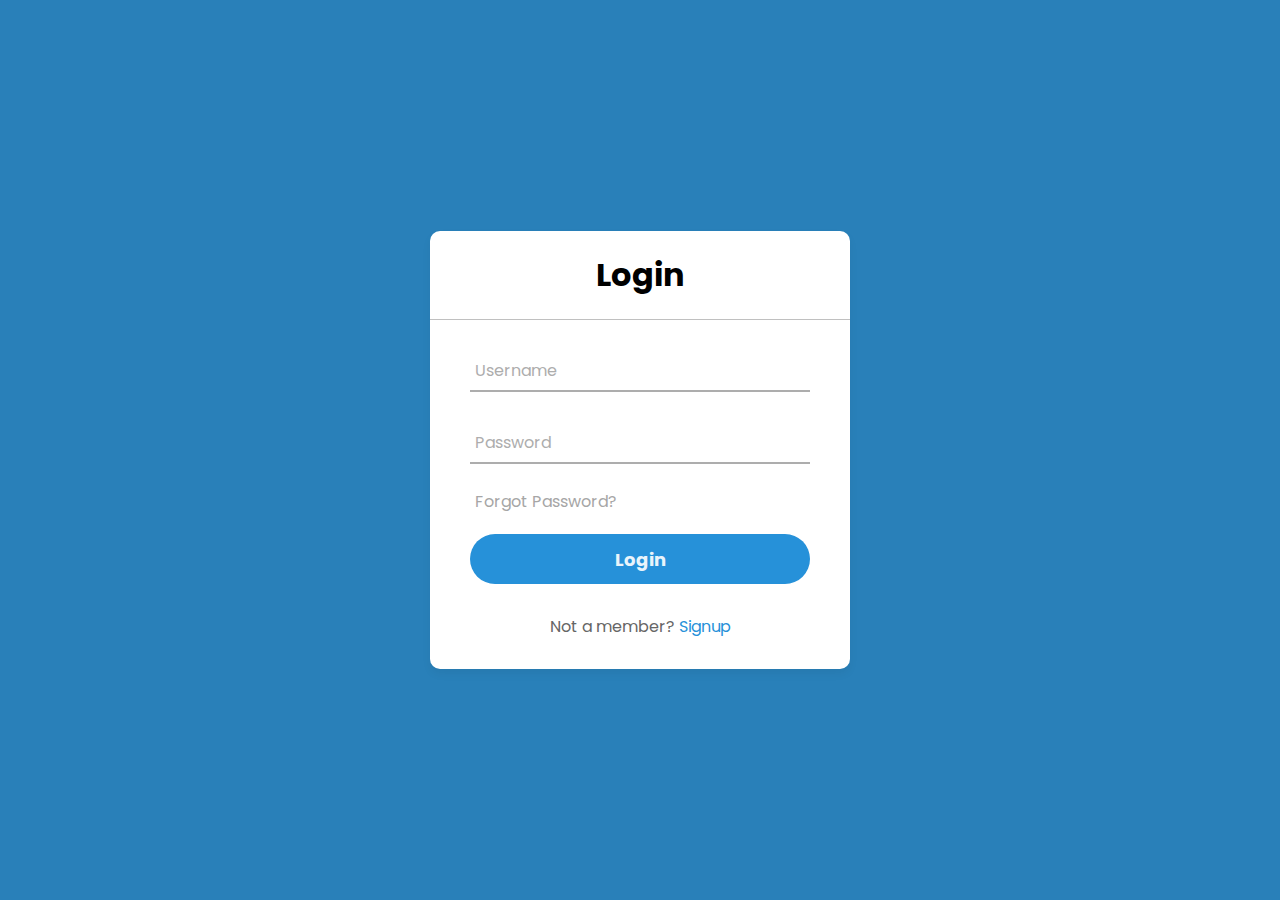
<file: Web Project/Login Page HTML CSS/index.html>
<!DOCTYPE html>
<!-- Website - www.codingnepalweb.com -->
<html lang="en" dir="ltr">
  <head>
    <meta charset="utf-8" />
    <title>Animated Login Form | CodingNepal</title>
    <link rel="stylesheet" href="style.css" />
  </head>
  <body>
    <div class="center">
      <h1>Login</h1>
      <form method="post">
        <div class="txt_field">
          <input type="text" required />
          <span></span>
          <label>Username</label>
        </div>
        <div class="txt_field">
          <input type="password" required />
          <span></span>
          <label>Password</label>
        </div>
        <div class="pass">Forgot Password?</div>
        <input type="submit" value="Login" />
        <div class="signup_link">Not a member? <a href="#">Signup</a></div>
      </form>
    </div>
  </body>
</html>
</file>
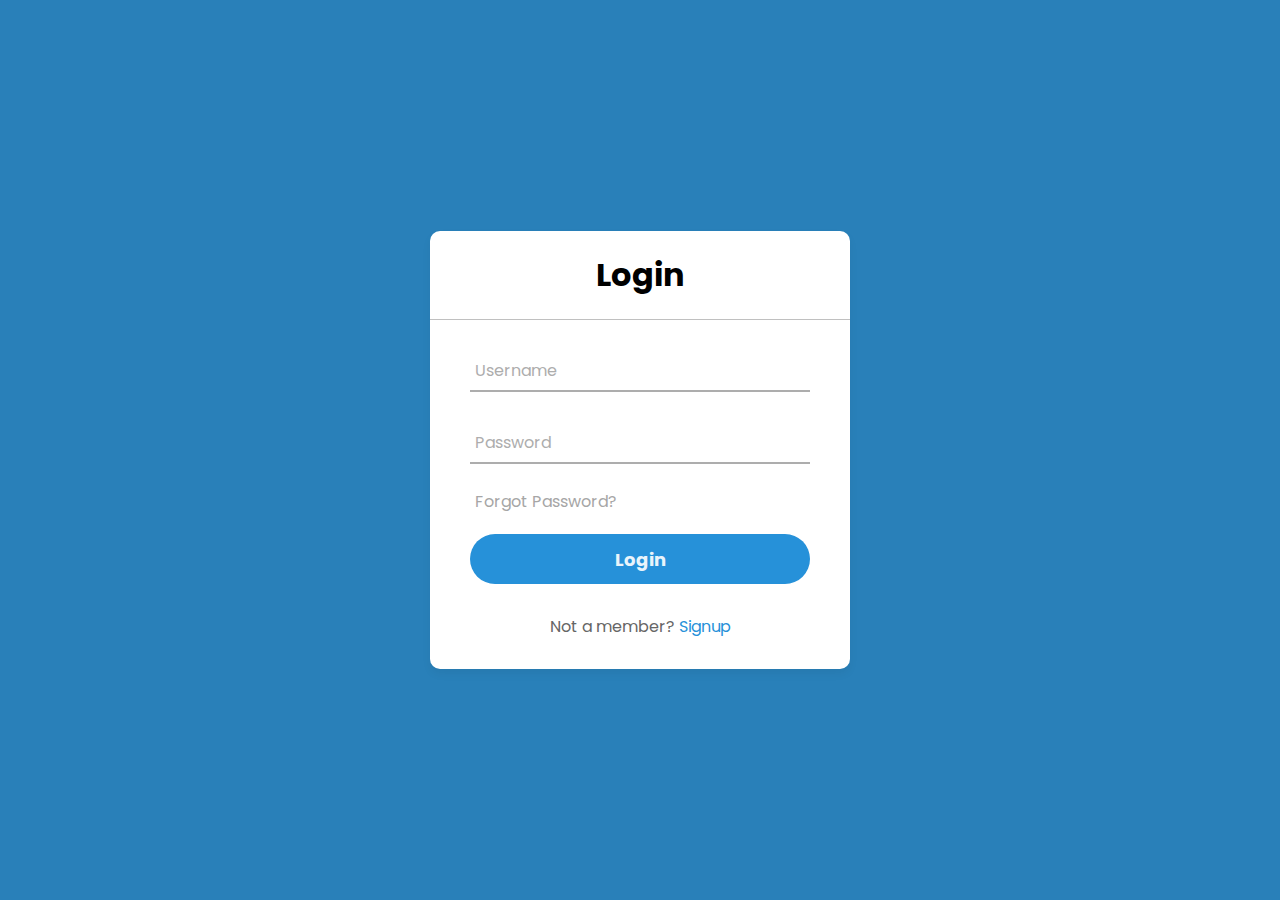
<file: Web Project/Login Page/index.html>
<!DOCTYPE html>
<!-- Website - www.codingnepalweb.com -->
<html lang="en" dir="ltr">
  <head>
    <meta charset="utf-8" />
    <title>Animated Login Form | CodingNepal</title>
    <link rel="stylesheet" href="style.css" />
  </head>
  <body>
    <div class="center">
      <h1>Login</h1>
      <form method="post">
        <div class="txt_field">
          <input type="text" required />
          <span></span>
          <label>Username</label>
        </div>
        <div class="txt_field">
          <input type="password" required />
          <span></span>
          <label>Password</label>
        </div>
        <div class="pass">Forgot Password?</div>
        <input type="submit" value="Login" />
        <div class="signup_link">
          Not a member?
          <a href="Signin page\index.html" target="_blank">Signup</a>
        </div>
      </form>
    </div>
  </body>
</html>
</file>
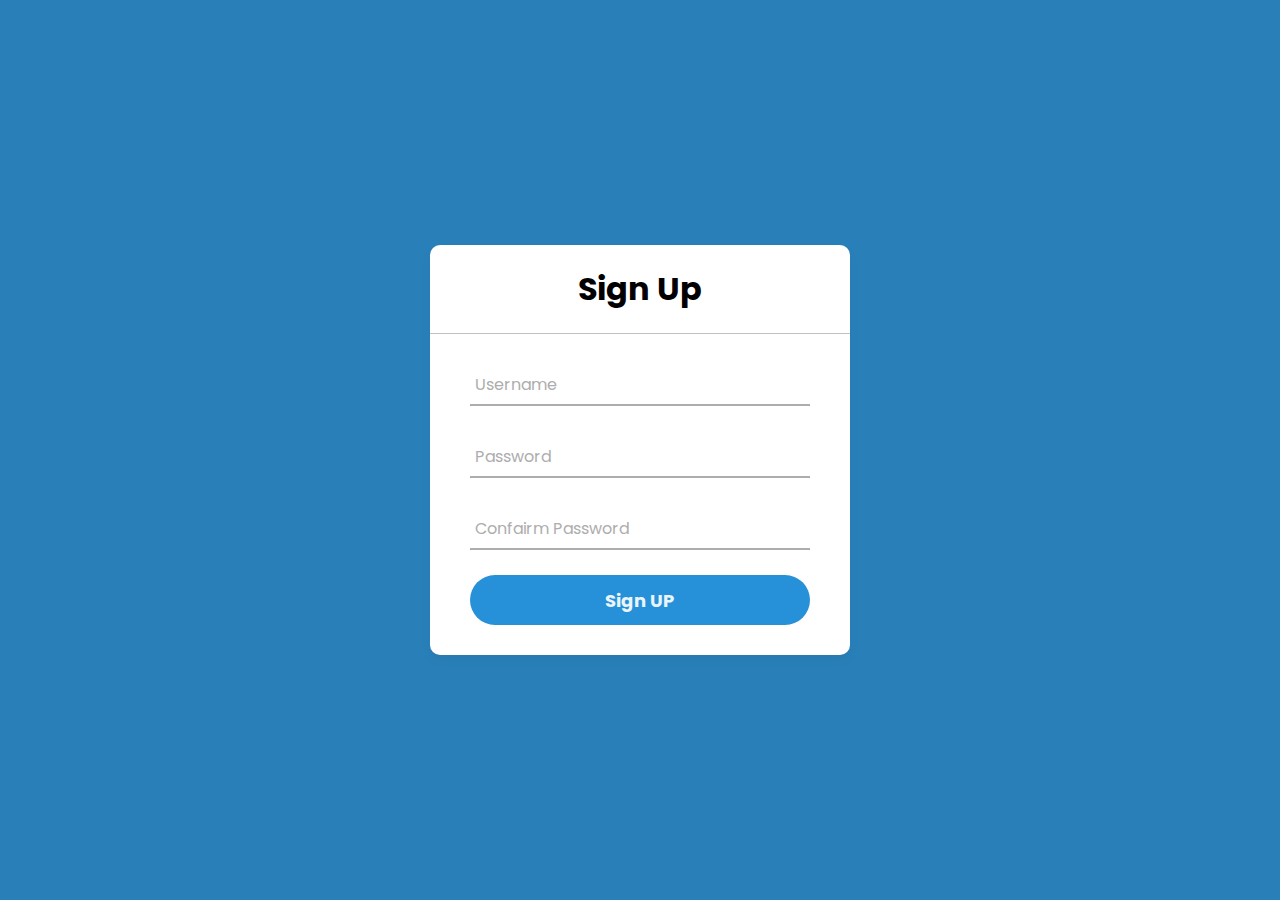
<file: Web Project/Signin page/index.html>
<!DOCTYPE html>
<!-- Website - www.codingnepalweb.com -->
<html lang="en" dir="ltr">
  <head>
    <meta charset="utf-8" />
    <title>Sgin up</title>
    <link rel="stylesheet" href="style.css" />
  </head>
  <body>
    <div class="center">
      <h1>Sign Up</h1>
      <form method="post">
        <div class="txt_field">
          <input type="text" required />
          <span></span>
          <label>Username</label>
        </div>
        <div class="txt_field">
          <input type="password" required />
          <span></span>
          <label>Password</label>
        </div>
        <div class="txt_field">
          <input type="password" required />
          <span></span>
          <label>Confairm Password</label>
        </div>
        <div class="pass"></div>
        <input type="submit" value="Sign UP" />
        <div class="signup_link"></div>
      </form>
    </div>
  </body>
</html>
</file>
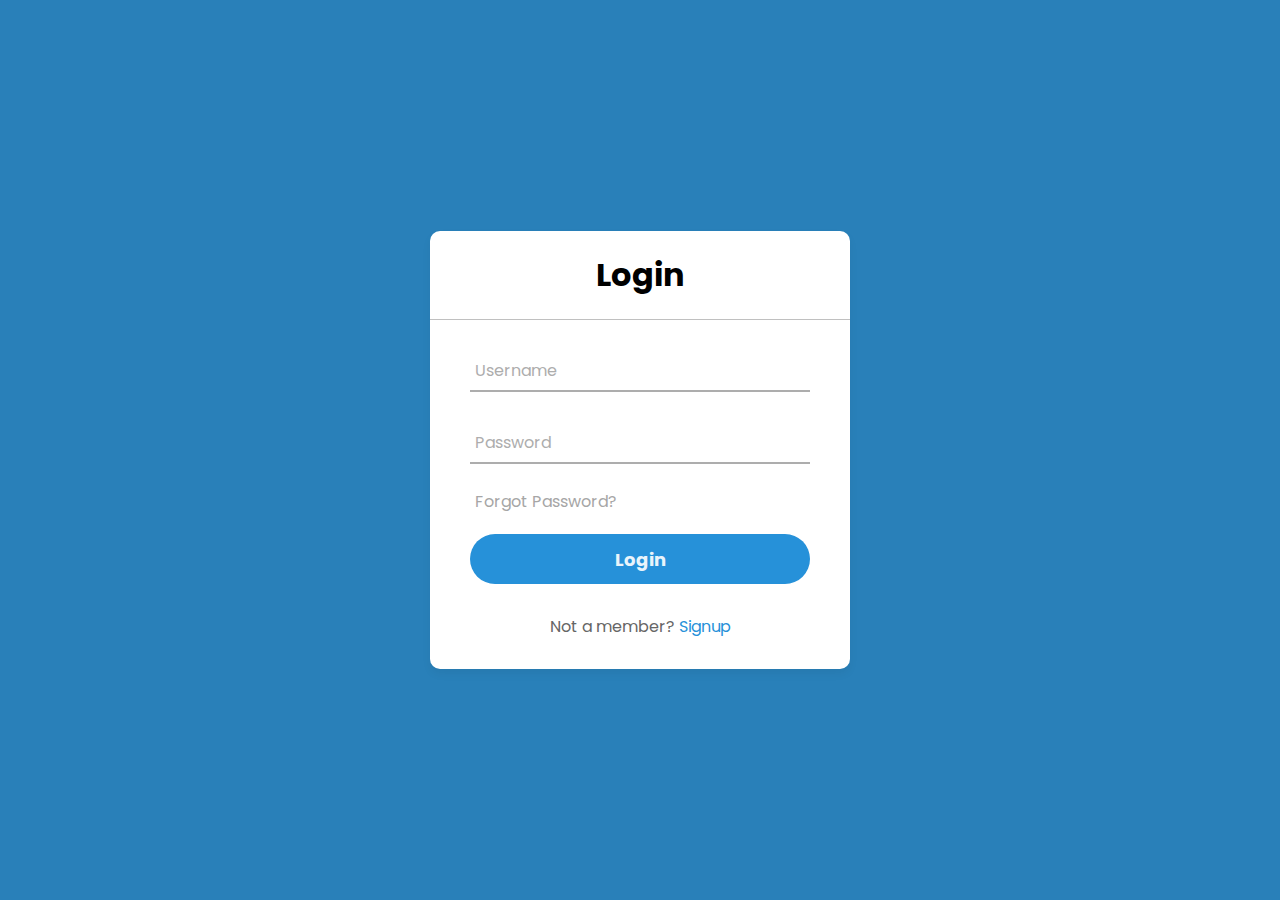
<file: WebProject/LoginPage/index.html>
<!DOCTYPE html>
<!-- Website - www.codingnepalweb.com -->
<html lang="en" dir="ltr">
  <head>
    <meta charset="utf-8" />
    <title>Animated Login Form | CodingNepal</title>
    <link rel="stylesheet" href="style.css" />
  </head>
  <body>
    <div class="center">
      <h1>Login</h1>
      <form method="post">
        <div class="txt_field">
          <input type="text" required />
          <span></span>
          <label>Username</label>
        </div>
        <div class="txt_field">
          <input type="password" required />
          <span></span>
          <label>Password</label>
        </div>
        <div class="pass">Forgot Password?</div>
        <input type="submit" value="Login" />
        <div class="signup_link">
          Not a member?
          <a href="Signinpage/index.html" target="_self">Signup</a>
        </div>
      </form>
    </div>
  </body>
</html>
</file>
<file: Web Project/Login Page HTML CSS/style.css>
@import url("https://fonts.googleapis.com/css2?family=Noto+Sans:wght@700&family=Poppins:wght@400;500;600&display=swap");
* {
  margin: 0;
  padding: 0;
  box-sizing: border-box;
  font-family: "Poppins", sans-serif;
}
body {
  background: #2980b9;
  height: 100vh;
}
.center {
  position: absolute;
  top: 50%;
  left: 50%;
  transform: translate(-50%, -50%);
  max-width: 420px;
  width: 100%;
  background: white;
  border-radius: 10px;
  box-shadow: 0 5px 10px rgba(0, 0, 0, 0.05);
}
.center h1 {
  text-align: center;
  padding: 20px 0;
  border-bottom: 1px solid silver;
}
.center form {
  padding: 0 40px;
  box-sizing: border-box;
}
form .txt_field {
  position: relative;
  border-bottom: 2px solid #adadad;
  margin: 30px 0;
}
.txt_field input {
  width: 100%;
  padding: 0 5px;
  height: 40px;
  font-size: 16px;
  border: none;
  background: none;
  outline: none;
}
.txt_field label {
  position: absolute;
  top: 50%;
  left: 5px;
  color: #adadad;
  transform: translateY(-50%);
  font-size: 16px;
  pointer-events: none;
  transition: 0.5s;
}
.txt_field span::before {
  content: "";
  position: absolute;
  top: 40px;
  left: 0;
  width: 0%;
  height: 2px;
  background: #2691d9;
  transition: 0.5s;
}
.txt_field input:focus ~ label,
.txt_field input:valid ~ label {
  top: -5px;
  color: #2691d9;
}
.txt_field input:focus ~ span::before,
.txt_field input:valid ~ span::before {
  width: 100%;
}
.pass {
  margin: -5px 0 20px 5px;
  color: #a6a6a6;
  cursor: pointer;
}
.pass:hover {
  text-decoration: underline;
}
input[type="submit"] {
  width: 100%;
  height: 50px;
  background: #2691d9;
  border-radius: 25px;
  font-size: 18px;
  color: #e9f4fb;
  font-weight: 700;
  cursor: pointer;
  outline: none;
  transition: 0.5s;
  border: none;
}
input[type="submit"]:hover {
  border-color: #2691d9;
}
.signup_link {
  margin: 30px 0;
  text-align: center;
  font-size: 16px;
  color: #666666;
}
.signup_link a {
  color: #2691d9;
  text-decoration: none;
}
.signup_link a:hover {
  text-decoration: underline;
}
</file>
<file: Web Project/Login Page/style.css>
@import url("https://fonts.googleapis.com/css2?family=Noto+Sans:wght@700&family=Poppins:wght@400;500;600&display=swap");
* {
  margin: 0;
  padding: 0;
  box-sizing: border-box;
  font-family: "Poppins", sans-serif;
}
body {
  background: #2980b9;
  height: 100vh;
}
.center {
  position: absolute;
  top: 50%;
  left: 50%;
  transform: translate(-50%, -50%);
  max-width: 420px;
  width: 100%;
  background: white;
  border-radius: 10px;
  box-shadow: 0 5px 10px rgba(0, 0, 0, 0.05);
}
.center h1 {
  text-align: center;
  padding: 20px 0;
  border-bottom: 1px solid silver;
}
.center form {
  padding: 0 40px;
  box-sizing: border-box;
}
form .txt_field {
  position: relative;
  border-bottom: 2px solid #adadad;
  margin: 30px 0;
}
.txt_field input {
  width: 100%;
  padding: 0 5px;
  height: 40px;
  font-size: 16px;
  border: none;
  background: none;
  outline: none;
}
.txt_field label {
  position: absolute;
  top: 50%;
  left: 5px;
  color: #adadad;
  transform: translateY(-50%);
  font-size: 16px;
  pointer-events: none;
  transition: 0.5s;
}
.txt_field span::before {
  content: "";
  position: absolute;
  top: 40px;
  left: 0;
  width: 0%;
  height: 2px;
  background: #2691d9;
  transition: 0.5s;
}
.txt_field input:focus ~ label,
.txt_field input:valid ~ label {
  top: -5px;
  color: #2691d9;
}
.txt_field input:focus ~ span::before,
.txt_field input:valid ~ span::before {
  width: 100%;
}
.pass {
  margin: -5px 0 20px 5px;
  color: #a6a6a6;
  cursor: pointer;
}
.pass:hover {
  text-decoration: underline;
}
input[type="submit"] {
  width: 100%;
  height: 50px;
  background: #2691d9;
  border-radius: 25px;
  font-size: 18px;
  color: #e9f4fb;
  font-weight: 700;
  cursor: pointer;
  outline: none;
  transition: 0.5s;
  border: none;
}
input[type="submit"]:hover {
  border-color: #2691d9;
}
.signup_link {
  margin: 30px 0;
  text-align: center;
  font-size: 16px;
  color: #666666;
}
.signup_link a {
  color: #2691d9;
  text-decoration: none;
}
.signup_link a:hover {
  text-decoration: underline;
}
</file>
<file: Web Project/Signin page/style.css>
@import url("https://fonts.googleapis.com/css2?family=Noto+Sans:wght@700&family=Poppins:wght@400;500;600&display=swap");
* {
  margin: 0;
  padding: 0;
  box-sizing: border-box;
  font-family: "Poppins", sans-serif;
}
body {
  background: #2980b9;
  height: 100vh;
}
.center {
  position: absolute;
  top: 50%;
  left: 50%;
  transform: translate(-50%, -50%);
  max-width: 420px;
  width: 100%;
  background: white;
  border-radius: 10px;
  box-shadow: 0 5px 10px rgba(0, 0, 0, 0.05);
}
.center h1 {
  text-align: center;
  padding: 20px 0;
  border-bottom: 1px solid silver;
}
.center form {
  padding: 0 40px;
  box-sizing: border-box;
}
form .txt_field {
  position: relative;
  border-bottom: 2px solid #adadad;
  margin: 30px 0;
}
.txt_field input {
  width: 100%;
  padding: 0 5px;
  height: 40px;
  font-size: 16px;
  border: none;
  background: none;
  outline: none;
}
.txt_field label {
  position: absolute;
  top: 50%;
  left: 5px;
  color: #adadad;
  transform: translateY(-50%);
  font-size: 16px;
  pointer-events: none;
  transition: 0.5s;
}
.txt_field span::before {
  content: "";
  position: absolute;
  top: 40px;
  left: 0;
  width: 0%;
  height: 2px;
  background: #2691d9;
  transition: 0.5s;
}
.txt_field input:focus ~ label,
.txt_field input:valid ~ label {
  top: -5px;
  color: #2691d9;
}
.txt_field input:focus ~ span::before,
.txt_field input:valid ~ span::before {
  width: 100%;
}
.pass {
  margin: -5px 0 20px 5px;
  color: #a6a6a6;
  cursor: pointer;
}
.pass:hover {
  text-decoration: underline;
}
input[type="submit"] {
  width: 100%;
  height: 50px;
  background: #2691d9;
  border-radius: 25px;
  font-size: 18px;
  color: #e9f4fb;
  font-weight: 700;
  cursor: pointer;
  outline: none;
  transition: 0.5s;
  border: none;
}
input[type="submit"]:hover {
  border-color: #2691d9;
}
.signup_link {
  margin: 30px 0;
  text-align: center;
  font-size: 16px;
  color: #666666;
}
.signup_link a {
  color: #2691d9;
  text-decoration: none;
}
.signup_link a:hover {
  text-decoration: underline;
}
</file>
<file: WebProject/LoginPage/style.css>
@import url("https://fonts.googleapis.com/css2?family=Noto+Sans:wght@700&family=Poppins:wght@400;500;600&display=swap");
* {
  margin: 0;
  padding: 0;
  box-sizing: border-box;
  font-family: "Poppins", sans-serif;
}
body {
  background: #2980b9;
  height: 100vh;
}
.center {
  position: absolute;
  top: 50%;
  left: 50%;
  transform: translate(-50%, -50%);
  max-width: 420px;
  width: 100%;
  background: white;
  border-radius: 10px;
  box-shadow: 0 5px 10px rgba(0, 0, 0, 0.05);
}
.center h1 {
  text-align: center;
  padding: 20px 0;
  border-bottom: 1px solid silver;
}
.center form {
  padding: 0 40px;
  box-sizing: border-box;
}
form .txt_field {
  position: relative;
  border-bottom: 2px solid #adadad;
  margin: 30px 0;
}
.txt_field input {
  width: 100%;
  padding: 0 5px;
  height: 40px;
  font-size: 16px;
  border: none;
  background: none;
  outline: none;
}
.txt_field label {
  position: absolute;
  top: 50%;
  left: 5px;
  color: #adadad;
  transform: translateY(-50%);
  font-size: 16px;
  pointer-events: none;
  transition: 0.5s;
}
.txt_field span::before {
  content: "";
  position: absolute;
  top: 40px;
  left: 0;
  width: 0%;
  height: 2px;
  background: #2691d9;
  transition: 0.5s;
}
.txt_field input:focus ~ label,
.txt_field input:valid ~ label {
  top: -5px;
  color: #2691d9;
}
.txt_field input:focus ~ span::before,
.txt_field input:valid ~ span::before {
  width: 100%;
}
.pass {
  margin: -5px 0 20px 5px;
  color: #a6a6a6;
  cursor: pointer;
}
.pass:hover {
  text-decoration: underline;
}
input[type="submit"] {
  width: 100%;
  height: 50px;
  background: #2691d9;
  border-radius: 25px;
  font-size: 18px;
  color: #e9f4fb;
  font-weight: 700;
  cursor: pointer;
  outline: none;
  transition: 0.5s;
  border: none;
}
input[type="submit"]:hover {
  border-color: #2691d9;
}
.signup_link {
  margin: 30px 0;
  text-align: center;
  font-size: 16px;
  color: #666666;
}
.signup_link a {
  color: #2691d9;
  text-decoration: none;
}
.signup_link a:hover {
  text-decoration: underline;
}
</file>
